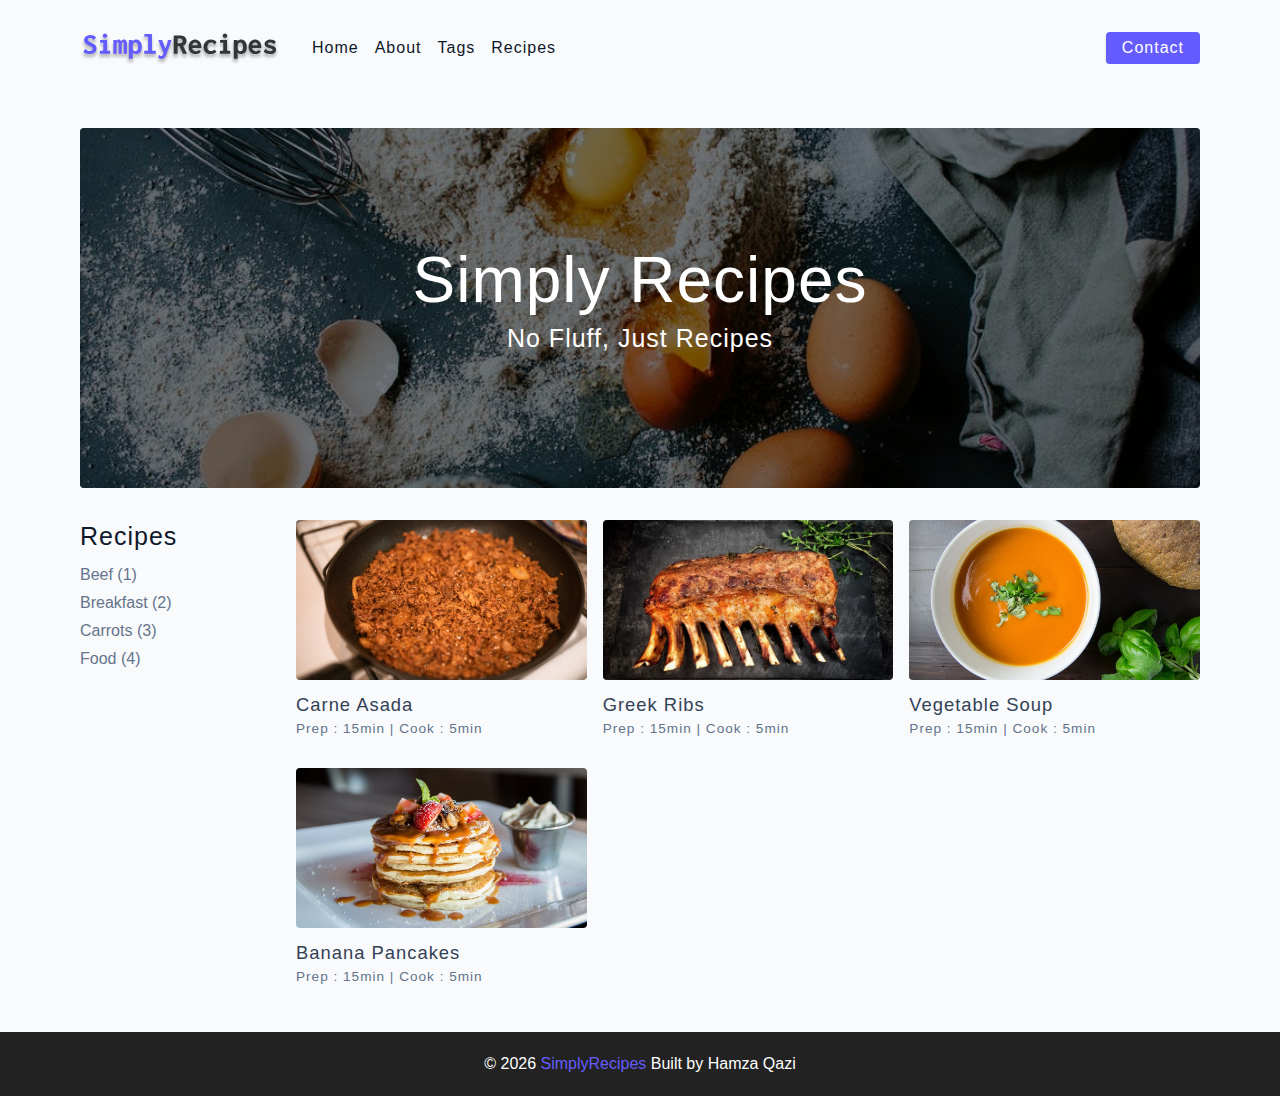
<file: index.html>
<!DOCTYPE html>
<html lang="en">
  <head>
    <meta charset="UTF-8" />
    <meta http-equiv="X-UA-Compatible" content="IE=edge" />
    <meta name="viewport" content="width=device-width, initial-scale=1.0" />
    <title>Simply Recipes</title>
    <!-- favicon -->
    <link rel="shortcut icon" href="./assets/favicon.ico" type="image/x-icon" />
    <!-- normalize -->
    <link rel="stylesheet" href="./css/normalize.css" />
    <!-- font-awesome -->
    <link
      rel="stylesheet"
      href="https://cdnjs.cloudflare.com/ajax/libs/font-awesome/5.14.0/css/all.min.css"
    />
    <!-- main css -->
    <link rel="stylesheet" href="./css/main.css" />
  </head>
  <body>
    <!-- nav  -->
    <nav class="navbar">
      <div class="nav-center">
        <div class="nav-header">
          <a href="index.html" class="nav-logo">
            <img src="./assets/logo.svg" alt="simply recipes" />
          </a>
          <button class="nav-btn btn">
            <i class="fas fa-align-justify"></i>
          </button>
        </div>
        <div class="nav-links">
          <a href="index.html" class="nav-link"> home </a>
          <a href="about.html" class="nav-link"> about </a>
          <a href="tags.html" class="nav-link"> tags </a>
          <a href="recipes.html" class="nav-link"> recipes </a>

          <div class="nav-link contact-link">
            <a href="contact.html" class="btn"> contact </a>
          </div>
        </div>
      </div>
    </nav>
    <!-- end of nav -->
    <!-- main -->
    <main class="page">
      <!-- header -->
      <header class="hero">
        <div class="hero-container">
          <div class="hero-text">
            <h1>simply recipes</h1>
            <h4>no fluff, just recipes</h4>
          </div>
        </div>
      </header>
      <!-- end of header -->
      <section class="recipes-container">
        <!-- tag container -->
        <div class="tags-container">
          <h4>recipes</h4>
          <div class="tags-list">
            <a href="tag-template.html">Beef (1)</a>
            <a href="tag-template.html">Breakfast (2)</a>
            <a href="tag-template.html">Carrots (3)</a>
            <a href="tag-template.html">Food (4)</a>
          </div>
        </div>
        <!-- end of tag container -->
        <!-- recipes list -->
        <div class="recipes-list">
          <!-- single recipe -->
          <a href="all-recipes/recipe1.html" class="recipe">
            <img
              src="./assets/recipes/recipe-1.jpeg"
              class="img recipe-img"
              alt=""
            />
            <h5>Carne Asada</h5>
            <p>Prep : 15min | Cook : 5min</p>
          </a>
          <!-- end of single recipe -->
          <!-- single recipe -->
          <a href="single-recipe.html" class="recipe">
            <img
              src="./assets/recipes/recipe-2.jpeg"
              class="img recipe-img"
              alt=""
            />
            <h5>Greek Ribs</h5>
            <p>Prep : 15min | Cook : 5min</p>
          </a>
          <!-- end of single recipe -->
          <!-- single recipe -->
          <a href="single-recipe.html" class="recipe">
            <img
              src="./assets/recipes/recipe-3.jpeg"
              class="img recipe-img"
              alt=""
            />
            <h5>Vegetable Soup</h5>
            <p>Prep : 15min | Cook : 5min</p>
          </a>
          <!-- end of single recipe -->
          <!-- single recipe -->
          <a href="single-recipe.html" class="recipe">
            <img
              src="./assets/recipes/recipe-4.jpeg"
              class="img recipe-img"
              alt=""
            />
            <h5>Banana Pancakes</h5>
            <p>Prep : 15min | Cook : 5min</p>
          </a>
          <!-- end of single recipe -->
        </div>
        <!-- end of recipes list -->
      </section>
    </main>
    <!-- end of main -->
    <!-- footer -->
    <footer class="page-footer">
      <p>
        &copy; <span id="date"></span>
        <span class="footer-logo">SimplyRecipes</span> Built by
        Hamza Qazi
      </p>
    </footer>
    <script src="./js/app.js"></script>
  </body>
</html>
</file>
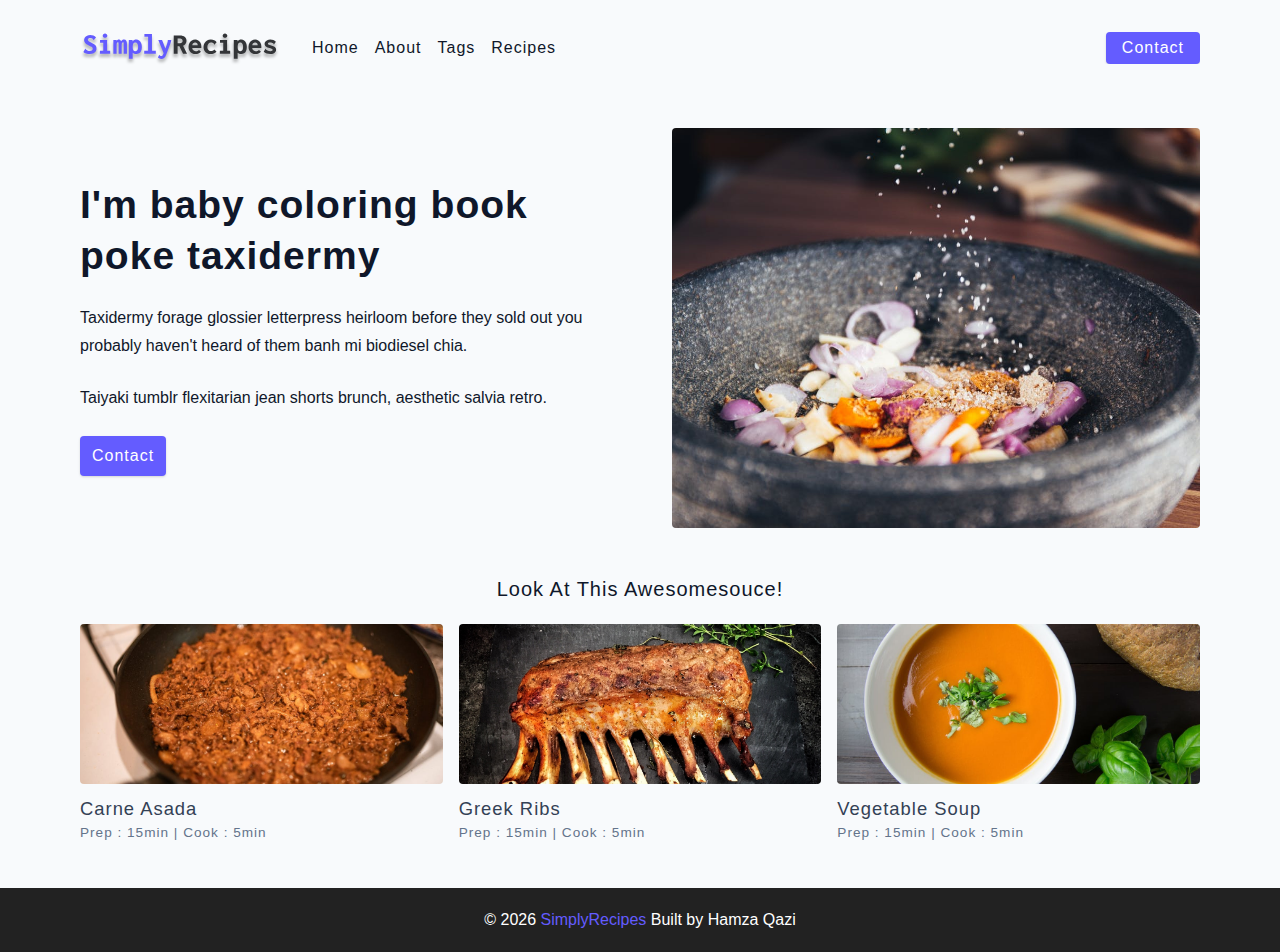
<file: about.html>
<!DOCTYPE html>
<html lang="en">
  <head>
    <meta charset="UTF-8" />
    <meta http-equiv="X-UA-Compatible" content="IE=edge" />
    <meta name="viewport" content="width=device-width, initial-scale=1.0" />
    <title>About || Final</title>
    <!-- favicon -->
    <link rel="shortcut icon" href="./assets/favicon.ico" type="image/x-icon" />
    <!-- normalize -->
    <link rel="stylesheet" href="./css/normalize.css" />
    <!-- font-awesome -->
    <link
      rel="stylesheet"
      href="https://cdnjs.cloudflare.com/ajax/libs/font-awesome/5.14.0/css/all.min.css"
    />
    <!-- main css -->
    <link rel="stylesheet" href="./css/main.css" />
  </head>
  <body>
    <!-- nav  -->
    <nav class="navbar">
      <div class="nav-center">
        <div class="nav-header">
          <a href="index.html" class="nav-logo">
            <img src="./assets/logo.svg" alt="simply recipes" />
          </a>
          <button class="nav-btn btn">
            <i class="fas fa-align-justify"></i>
          </button>
        </div>
        <div class="nav-links">
          <a href="index.html" class="nav-link"> home </a>
          <a href="about.html" class="nav-link"> about </a>
          <a href="tags.html" class="nav-link"> tags </a>
          <a href="recipes.html" class="nav-link"> recipes </a>

          <div class="nav-link contact-link">
            <a href="contact.html" class="btn"> contact </a>
          </div>
        </div>
      </div>
    </nav>
    <!-- end of nav -->
    <main class="page">
      <section class="about-page">
        <article>
          <h2>I'm baby coloring book poke taxidermy</h2>
          <p>
            Taxidermy forage glossier letterpress heirloom before they sold out
            you probably haven't heard of them banh mi biodiesel chia.
          </p>
          <p>
            Taiyaki tumblr flexitarian jean shorts brunch, aesthetic salvia
            retro.
          </p>
          <a href="contact.html" class="btn"> contact </a>
        </article>
        <!-- needs fixes -->
        <img
          src="./assets/about.jpeg"
          alt="Person Pouring Salt in Bowl"
          class="img about-img"
        />
      </section>
      <section class="featured-recipes">
        <h5 class="featured-title">Look At This Awesomesouce!</h5>
        <div class="recipes-list">
          <!-- single recipe -->
          <a href="single-recipe.html" class="recipe">
            <img
              src="./assets/recipes/recipe-1.jpeg"
              class="img recipe-img"
              alt=""
            />
            <h5>Carne Asada</h5>
            <p>Prep : 15min | Cook : 5min</p>
          </a>
          <!-- end of single recipe -->
          <!-- single recipe -->
          <a href="single-recipe.html" class="recipe">
            <img
              src="./assets/recipes/recipe-2.jpeg"
              class="img recipe-img"
              alt=""
            />
            <h5>Greek Ribs</h5>
            <p>Prep : 15min | Cook : 5min</p>
          </a>
          <!-- end of single recipe -->
          <!-- single recipe -->
          <a href="single-recipe.html" class="recipe">
            <img
              src="./assets/recipes/recipe-3.jpeg"
              class="img recipe-img"
              alt=""
            />
            <h5>Vegetable Soup</h5>
            <p>Prep : 15min | Cook : 5min</p>
          </a>
          <!-- end of single recipe -->
        </div>
      </section>
    </main>
    <!-- footer -->
    <footer class="page-footer">
      <p>
        &copy; <span id="date"></span>
        <span class="footer-logo">SimplyRecipes</span> Built by
        Hamza Qazi
      </p>
    </footer>
    <script src="./js/app.js"></script>
  </body>
</html>
</file>
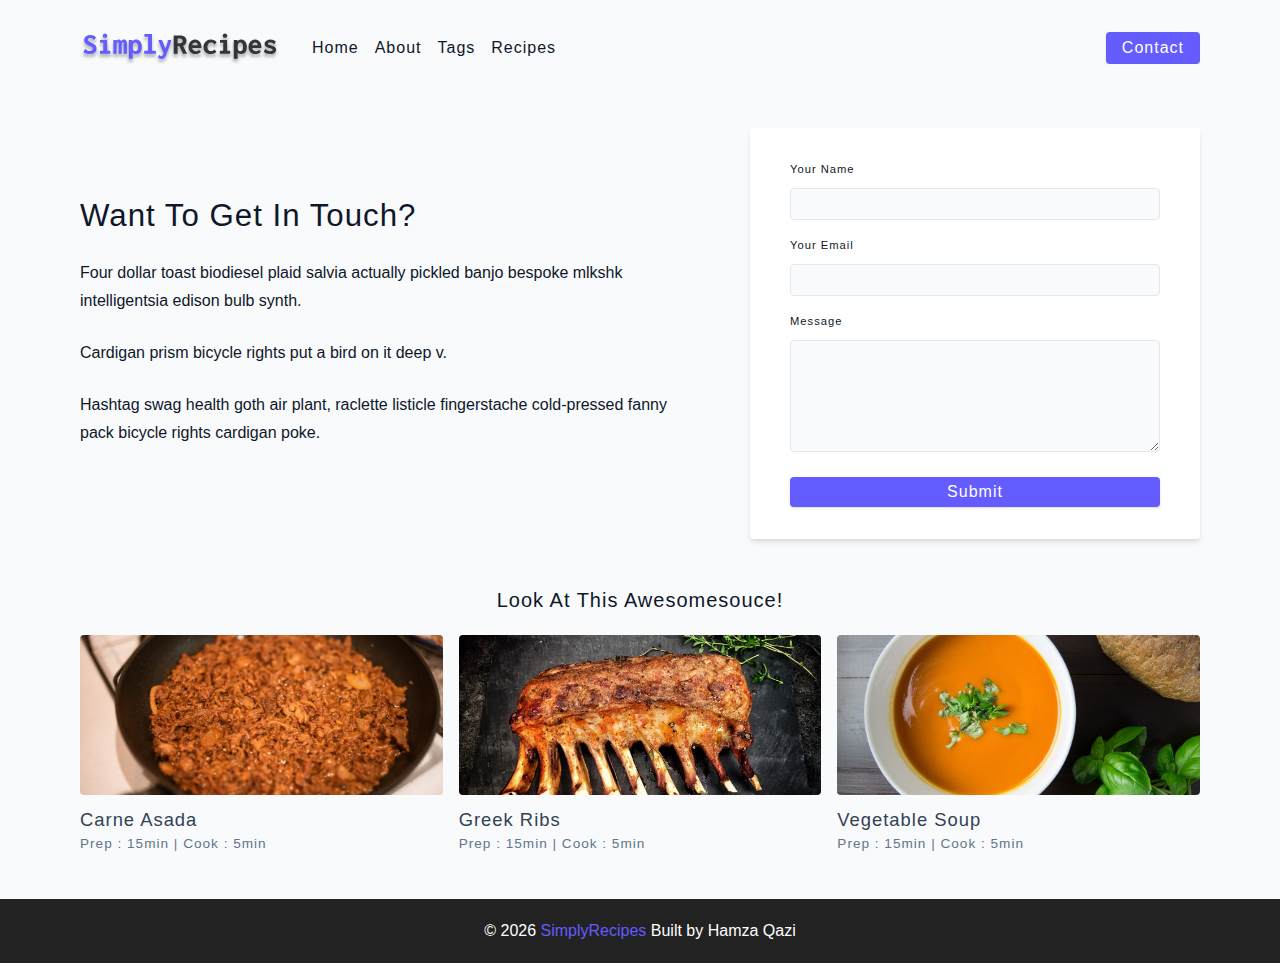
<file: contact.html>
<!DOCTYPE html>
<html lang="en">
  <head>
    <meta charset="UTF-8" />
    <meta http-equiv="X-UA-Compatible" content="IE=edge" />
    <meta name="viewport" content="width=device-width, initial-scale=1.0" />
    <title>Contact || Final</title>
    <!-- favicon -->
    <link rel="shortcut icon" href="./assets/favicon.ico" type="image/x-icon" />
    <!-- normalize -->
    <link rel="stylesheet" href="./css/normalize.css" />
    <!-- font-awesome -->
    <link
      rel="stylesheet"
      href="https://cdnjs.cloudflare.com/ajax/libs/font-awesome/5.14.0/css/all.min.css"
    />
    <!-- main css -->
    <link rel="stylesheet" href="./css/main.css" />
  </head>
  <body>
    <!-- nav  -->
    <nav class="navbar">
      <div class="nav-center">
        <div class="nav-header">
          <a href="index.html" class="nav-logo">
            <img src="./assets/logo.svg" alt="simply recipes" />
          </a>
          <button class="nav-btn btn">
            <i class="fas fa-align-justify"></i>
          </button>
        </div>
        <div class="nav-links">
          <a href="index.html" class="nav-link"> home </a>
          <a href="about.html" class="nav-link"> about </a>
          <a href="tags.html" class="nav-link"> tags </a>
          <a href="recipes.html" class="nav-link"> recipes </a>

          <div class="nav-link contact-link">
            <a href="contact.html" class="btn"> contact </a>
          </div>
        </div>
      </div>
    </nav>
    <!-- end of nav -->
    <main class="page">
     <section class="contact-container">
          <article class="contact-info">
            <h3>Want To Get In Touch?</h3>
            <p>
              Four dollar toast biodiesel plaid salvia actually pickled banjo
              bespoke mlkshk intelligentsia edison bulb synth.
            </p>
            <p>Cardigan prism bicycle rights put a bird on it deep v.</p>
            <p>
              Hashtag swag health goth air plant, raclette listicle fingerstache
              cold-pressed fanny pack bicycle rights cardigan poke.
            </p>
          </article>
          <article>
            <form class="form contact-form">
              <div class="form-row">
                <label html="name" class="form-label">your name</label>
                <input type="text" name="name" id="name" class="form-input" />
              </div>
              <div class="form-row">
                <label html="email" class="form-label">your email</label>
                <input type="text" name="email" id="email" class="form-input" />
              </div>
              <div class="form-row">
                <label html="message" class="form-label">message</label>
                <textarea name="message" id="message" class="form-textarea"></textarea>
              </div>
              <button type="submit" class="btn btn-block">
                submit
              </button>
            </form>
          </article>
        </section>
     <!-- featured recipes -->
       <section class="featured-recipes">
        <h5 class="featured-title">Look At This Awesomesouce!</h5>
        <div class="recipes-list">
          <!-- single recipe -->
          <a href="single-recipe.html" class="recipe">
            <img
              src="./assets/recipes/recipe-1.jpeg"
              class="img recipe-img"
              alt=""
            />
            <h5>Carne Asada</h5>
            <p>Prep : 15min | Cook : 5min</p>
          </a>
          <!-- end of single recipe -->
          <!-- single recipe -->
          <a href="single-recipe.html" class="recipe">
            <img
              src="./assets/recipes/recipe-2.jpeg"
              class="img recipe-img"
              alt=""
            />
            <h5>Greek Ribs</h5>
            <p>Prep : 15min | Cook : 5min</p>
          </a>
          <!-- end of single recipe -->
          <!-- single recipe -->
          <a href="single-recipe.html" class="recipe">
            <img
              src="./assets/recipes/recipe-3.jpeg"
              class="img recipe-img"
              alt=""
            />
            <h5>Vegetable Soup</h5>
            <p>Prep : 15min | Cook : 5min</p>
          </a>
          <!-- end of single recipe -->
        </div>
      </section>
    </main>
    <!-- footer -->
    <footer class="page-footer">
      <p>
        &copy; <span id="date"></span>
        <span class="footer-logo">SimplyRecipes</span> Built by
        Hamza Qazi
      </p>
    </footer>
    <script src="./js/app.js"></script>
  </body>
</html>
</file>
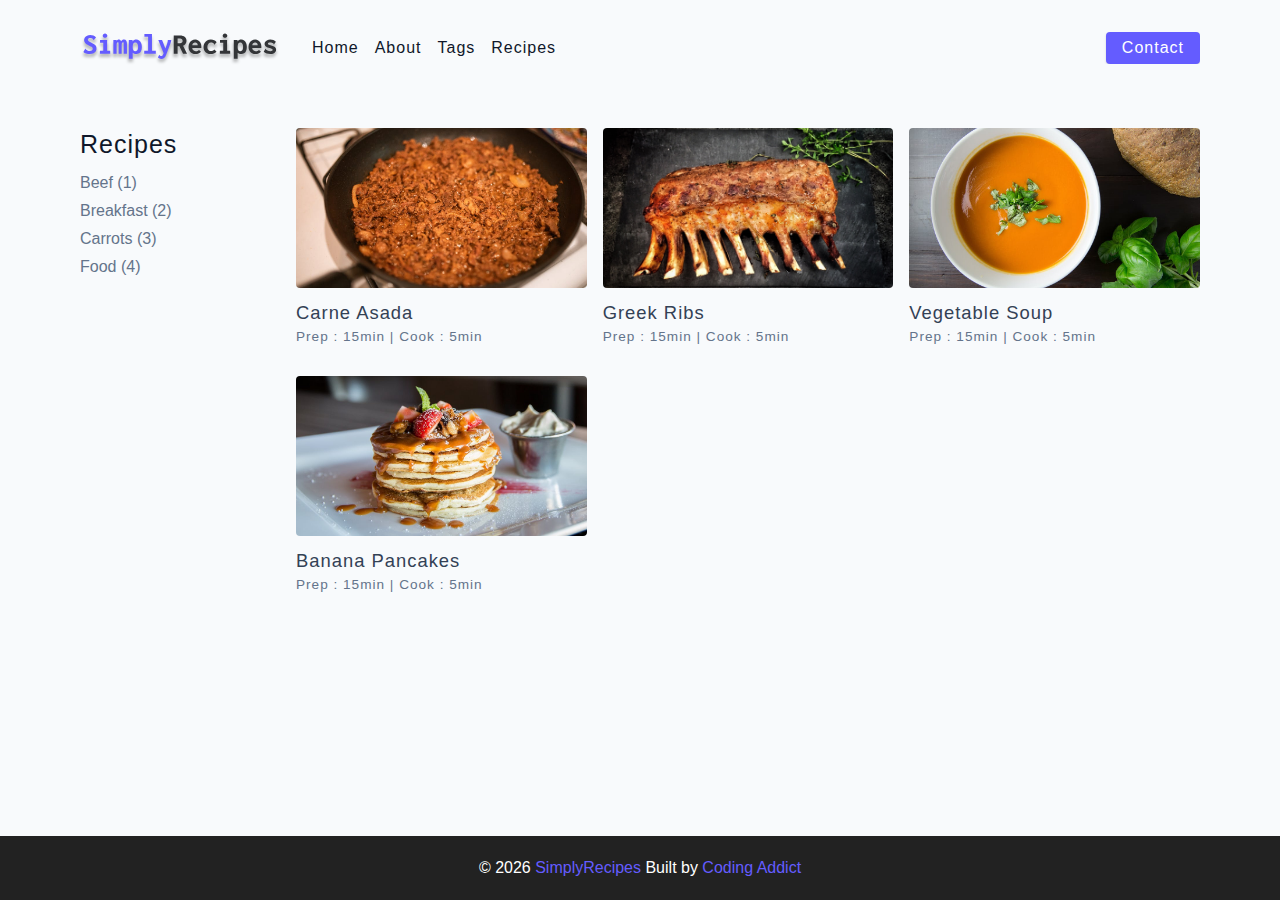
<file: recipes.html>
<!DOCTYPE html>
<html lang="en">
  <head>
    <meta charset="UTF-8" />
    <meta http-equiv="X-UA-Compatible" content="IE=edge" />
    <meta name="viewport" content="width=device-width, initial-scale=1.0" />
    <title>Recipes</title>
    <!-- favicon -->
    <link rel="shortcut icon" href="./assets/favicon.ico" type="image/x-icon" />
    <!-- normalize -->
    <link rel="stylesheet" href="./css/normalize.css" />
    <!-- font-awesome -->
    <link
      rel="stylesheet"
      href="https://cdnjs.cloudflare.com/ajax/libs/font-awesome/5.14.0/css/all.min.css"
    />
    <!-- main css -->
    <link rel="stylesheet" href="./css/main.css" />
  </head>
  <body>
    <!-- nav  -->
    <nav class="navbar">
      <div class="nav-center">
        <div class="nav-header">
          <a href="index.html" class="nav-logo">
            <img src="./assets/logo.svg" alt="simply recipes" />
          </a>
          <button class="nav-btn btn">
            <i class="fas fa-align-justify"></i>
          </button>
        </div>
        <div class="nav-links">
          <a href="index.html" class="nav-link"> home </a>
          <a href="about.html" class="nav-link"> about </a>
          <a href="tags.html" class="nav-link"> tags </a>
          <a href="recipes.html" class="nav-link"> recipes </a>

          <div class="nav-link contact-link">
            <a href="contact.html" class="btn"> contact </a>
          </div>
        </div>
      </div>
    </nav>
    <!-- end of nav -->
    <!-- main -->
    <main class="page">
      <section class="recipes-container">
        <!-- tag container -->
        <div class="tags-container">
          <h4>recipes</h4>
          <div class="tags-list">
            <a href="tag-template.html">Beef (1)</a>
            <a href="tag-template.html">Breakfast (2)</a>
            <a href="tag-template.html">Carrots (3)</a>
            <a href="tag-template.html">Food (4)</a>
          </div>
        </div>
        <!-- end of tag container -->
        <!-- recipes list -->
        <div class="recipes-list">
          <!-- single recipe -->
          <a href="single-recipe.html" class="recipe">
            <img
              src="./assets/recipes/recipe-1.jpeg"
              class="img recipe-img"
              alt=""
            />
            <h5>Carne Asada</h5>
            <p>Prep : 15min | Cook : 5min</p>
          </a>
          <!-- end of single recipe -->
          <!-- single recipe -->
          <a href="single-recipe.html" class="recipe">
            <img
              src="./assets/recipes/recipe-2.jpeg"
              class="img recipe-img"
              alt=""
            />
            <h5>Greek Ribs</h5>
            <p>Prep : 15min | Cook : 5min</p>
          </a>
          <!-- end of single recipe -->
          <!-- single recipe -->
          <a href="single-recipe.html" class="recipe">
            <img
              src="./assets/recipes/recipe-3.jpeg"
              class="img recipe-img"
              alt=""
            />
            <h5>Vegetable Soup</h5>
            <p>Prep : 15min | Cook : 5min</p>
          </a>
          <!-- end of single recipe -->
          <!-- single recipe -->
          <a href="single-recipe.html" class="recipe">
            <img
              src="./assets/recipes/recipe-4.jpeg"
              class="img recipe-img"
              alt=""
            />
            <h5>Banana Pancakes</h5>
            <p>Prep : 15min | Cook : 5min</p>
          </a>
          <!-- end of single recipe -->
        </div>
      </section>
    </main>
    <!-- end of main -->
    <!-- footer -->
    <footer class="page-footer">
      <p>
        &copy; <span id="date"></span>
        <span class="footer-logo">SimplyRecipes</span> Built by
        <a href="https://www.johnsmilga.com/">Coding Addict</a>
      </p>
    </footer>
    <script src="./js/app.js"></script>
  </body>
</html>
</file>
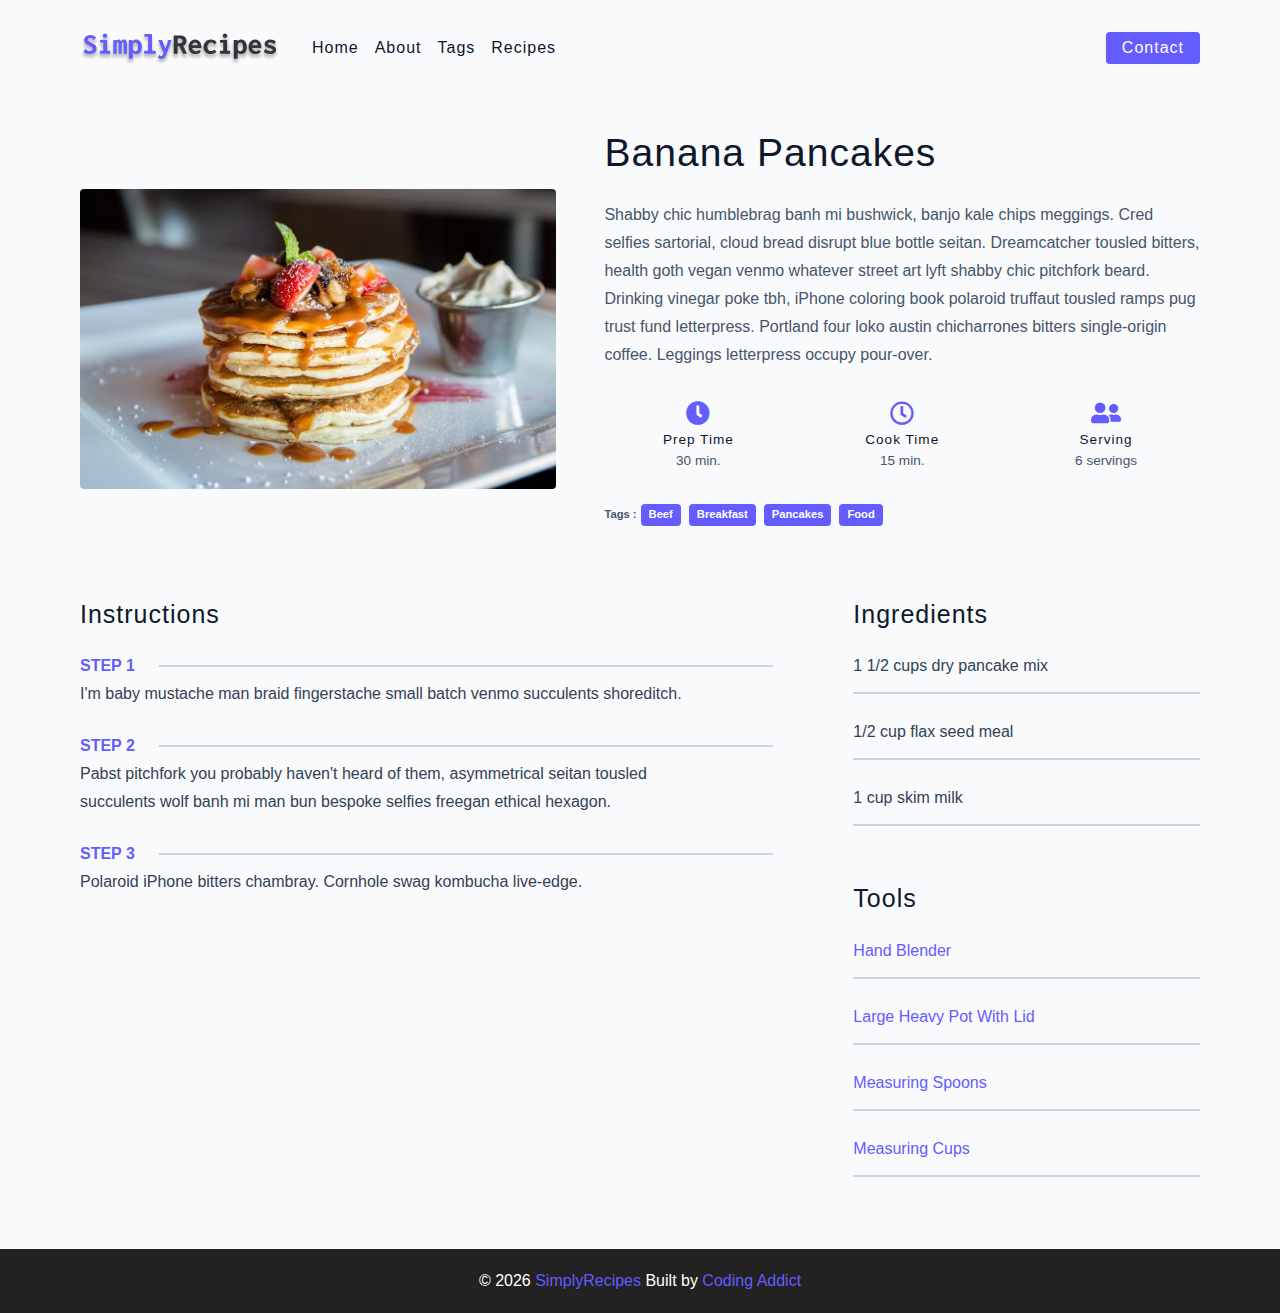
<file: single-recipe.html>
<!DOCTYPE html>
<html lang="en">
  <head>
    <meta charset="UTF-8" />
    <meta http-equiv="X-UA-Compatible" content="IE=edge" />
    <meta name="viewport" content="width=device-width, initial-scale=1.0" />
    <title>Single Recipe || Final</title>
    <!-- favicon -->
    <link rel="shortcut icon" href="./assets/favicon.ico" type="image/x-icon" />
    <!-- normalize -->
    <link rel="stylesheet" href="./css/normalize.css" />
    <!-- font-awesome -->
    <link
      rel="stylesheet"
      href="https://cdnjs.cloudflare.com/ajax/libs/font-awesome/5.14.0/css/all.min.css"
    />
    <!-- main css -->
    <link rel="stylesheet" href="./css/main.css" />
  </head>
  <body>
    <!-- nav  -->
    <nav class="navbar">
      <div class="nav-center">
        <div class="nav-header">
          <a href="index.html" class="nav-logo">
            <img src="./assets/logo.svg" alt="simply recipes" />
          </a>
          <button class="nav-btn btn">
            <i class="fas fa-align-justify"></i>
          </button>
        </div>
        <div class="nav-links">
          <a href="index.html" class="nav-link"> home </a>
          <a href="about.html" class="nav-link"> about </a>
          <a href="tags.html" class="nav-link"> tags </a>
          <a href="recipes.html" class="nav-link"> recipes </a>

          <div class="nav-link contact-link">
            <a href="contact.html" class="btn"> contact </a>
          </div>
        </div>
      </div>
    </nav>
    <!-- end of nav -->
    <main class="page">
      <div class="recipe-page">
        <section class="recipe-hero">
          <img
            src="./assets/recipes/recipe-4.jpeg"
            class="img recipe-hero-img"
          />
          <article class="recipe-info">
            <h2>Banana Pancakes</h2>
            <p>
              Shabby chic humblebrag banh mi bushwick, banjo kale chips
              meggings. Cred selfies sartorial, cloud bread disrupt blue bottle
              seitan. Dreamcatcher tousled bitters, health goth vegan venmo
              whatever street art lyft shabby chic pitchfork beard. Drinking
              vinegar poke tbh, iPhone coloring book polaroid truffaut tousled
              ramps pug trust fund letterpress. Portland four loko austin
              chicharrones bitters single-origin coffee. Leggings letterpress
              occupy pour-over.
            </p>
            <div class="recipe-icons">
              <article>
                <i class="fas fa-clock"></i>
                <h5>prep time</h5>
                <p>30 min.</p>
              </article>
              <article>
                <i class="far fa-clock"></i>
                <h5>cook time</h5>
                <p>15 min.</p>
              </article>
              <article>
                <i class="fas fa-user-friends"></i>
                <h5>serving</h5>
                <p>6 servings</p>
              </article>
            </div>
            <p class="recipe-tags">
              Tags : <a href="tag-template.html">beef</a>
              <a href="tag-template.html">breakfast</a>
              <a href="tag-template.html">pancakes</a>
              <a href="tag-template.html">food</a>
            </p>
          </article>
        </section>
        <!-- content -->
        <section class="recipe-content">
          <article>
            <h4>instructions</h4>
            <!-- single instruction -->
            <div class="single-instruction">
              <header>
                <p>step 1</p>
                <div></div>
              </header>
              <p>
                I'm baby mustache man braid fingerstache small batch venmo
                succulents shoreditch.
              </p>
            </div>
            <!-- end of single instruction -->
            <!-- single instruction -->
            <div class="single-instruction">
              <header>
                <p>step 2</p>
                <div></div>
              </header>
              <p>
                Pabst pitchfork you probably haven't heard of them, asymmetrical
                seitan tousled succulents wolf banh mi man bun bespoke selfies
                freegan ethical hexagon.
              </p>
            </div>
            <!-- end of single instruction -->
            <!-- single instruction -->
            <div class="single-instruction">
              <header>
                <p>step 3</p>
                <div></div>
              </header>
              <p>
                Polaroid iPhone bitters chambray. Cornhole swag kombucha
                live-edge.
              </p>
            </div>
            <!-- end of single instruction -->
          </article>
          <article class="second-column">
            <div>
              <h4>ingredients</h4>
              <p class="single-ingredient">1 1/2 cups dry pancake mix</p>
              <p class="single-ingredient">1/2 cup flax seed meal</p>
              <p class="single-ingredient">1 cup skim milk</p>
            </div>
            <div>
              <h4>tools</h4>
              <p class="single-tool">Hand Blender</p>
              <p class="single-tool">Large Heavy Pot With Lid</p>
              <p class="single-tool">Measuring Spoons</p>
              <p class="single-tool">Measuring Cups</p>
            </div>
          </article>
        </section>
      </div>
    </main>
    <!-- footer -->
    <footer class="page-footer">
      <p>
        &copy; <span id="date"></span>
        <span class="footer-logo">SimplyRecipes</span> Built by
        <a href="https://www.johnsmilga.com/">Coding Addict</a>
      </p>
    </footer>
    <script src="./js/app.js"></script>
  </body>
</html>
</file>
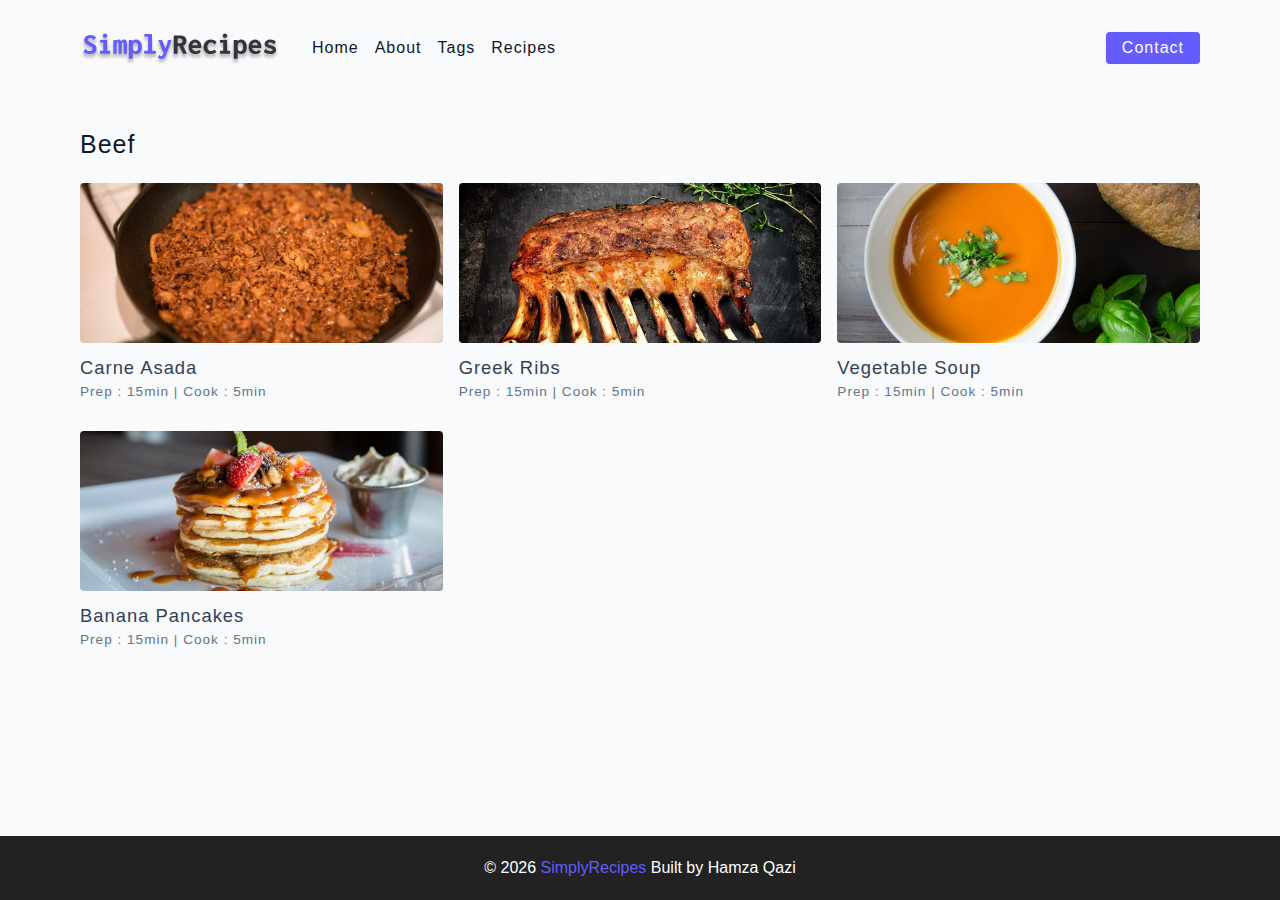
<file: tag-template.html>
<!DOCTYPE html>
<html lang="en">
  <head>
    <meta charset="UTF-8" />
    <meta http-equiv="X-UA-Compatible" content="IE=edge" />
    <meta name="viewport" content="width=device-width, initial-scale=1.0" />
    <title>Recipe Template || Final</title>
    <!-- favicon -->
    <link rel="shortcut icon" href="./assets/favicon.ico" type="image/x-icon" />
    <!-- normalize -->
    <link rel="stylesheet" href="./css/normalize.css" />
    <!-- font-awesome -->
    <link
      rel="stylesheet"
      href="https://cdnjs.cloudflare.com/ajax/libs/font-awesome/5.14.0/css/all.min.css"
    />
    <!-- main css -->
    <link rel="stylesheet" href="./css/main.css" />
  </head>
  <body>
    <!-- nav  -->
    <nav class="navbar">
      <div class="nav-center">
        <div class="nav-header">
          <a href="index.html" class="nav-logo">
            <img src="./assets/logo.svg" alt="simply recipes" />
          </a>
          <button class="nav-btn btn">
            <i class="fas fa-align-justify"></i>
          </button>
        </div>
        <div class="nav-links">
          <a href="index.html" class="nav-link"> home </a>
          <a href="about.html" class="nav-link"> about </a>
          <a href="tags.html" class="nav-link"> tags </a>
          <a href="recipes.html" class="nav-link"> recipes </a>

          <div class="nav-link contact-link">
            <a href="contact.html" class="btn"> contact </a>
          </div>
        </div>
      </div>
    </nav>
    <!-- end of nav -->
    <main class="page">
      <div class="featured-recipes">
        <h4>Beef</h4>
          <!-- recipes list -->
        <div class="recipes-list">
          <!-- single recipe -->
          <a href="single-recipe.html" class="recipe">
            <img
              src="./assets/recipes/recipe-1.jpeg"
              class="img recipe-img"
              alt=""
            />
            <h5>Carne Asada</h5>
            <p>Prep : 15min | Cook : 5min</p>
          </a>
          <!-- end of single recipe -->
          <!-- single recipe -->
          <a href="single-recipe.html" class="recipe">
            <img
              src="./assets/recipes/recipe-2.jpeg"
              class="img recipe-img"
              alt=""
            />
            <h5>Greek Ribs</h5>
            <p>Prep : 15min | Cook : 5min</p>
          </a>
          <!-- end of single recipe -->
          <!-- single recipe -->
          <a href="single-recipe.html" class="recipe">
            <img
              src="./assets/recipes/recipe-3.jpeg"
              class="img recipe-img"
              alt=""
            />
            <h5>Vegetable Soup</h5>
            <p>Prep : 15min | Cook : 5min</p>
          </a>
          <!-- end of single recipe -->
          <!-- single recipe -->
          <a href="single-recipe.html" class="recipe">
            <img
              src="./assets/recipes/recipe-4.jpeg"
              class="img recipe-img"
              alt=""
            />
            <h5>Banana Pancakes</h5>
            <p>Prep : 15min | Cook : 5min</p>
          </a>
          <!-- end of single recipe -->
        </div>
        <!-- end of recipe list -->
      </div>
          
    </main>
    <!-- footer -->
    <footer class="page-footer">
      <p>
        &copy; <span id="date"></span>
        <span class="footer-logo">SimplyRecipes</span> Built by
        Hamza Qazi
      </p>
    </footer>
    <script src="./js/app.js"></script>
  </body>
</html>
</file>
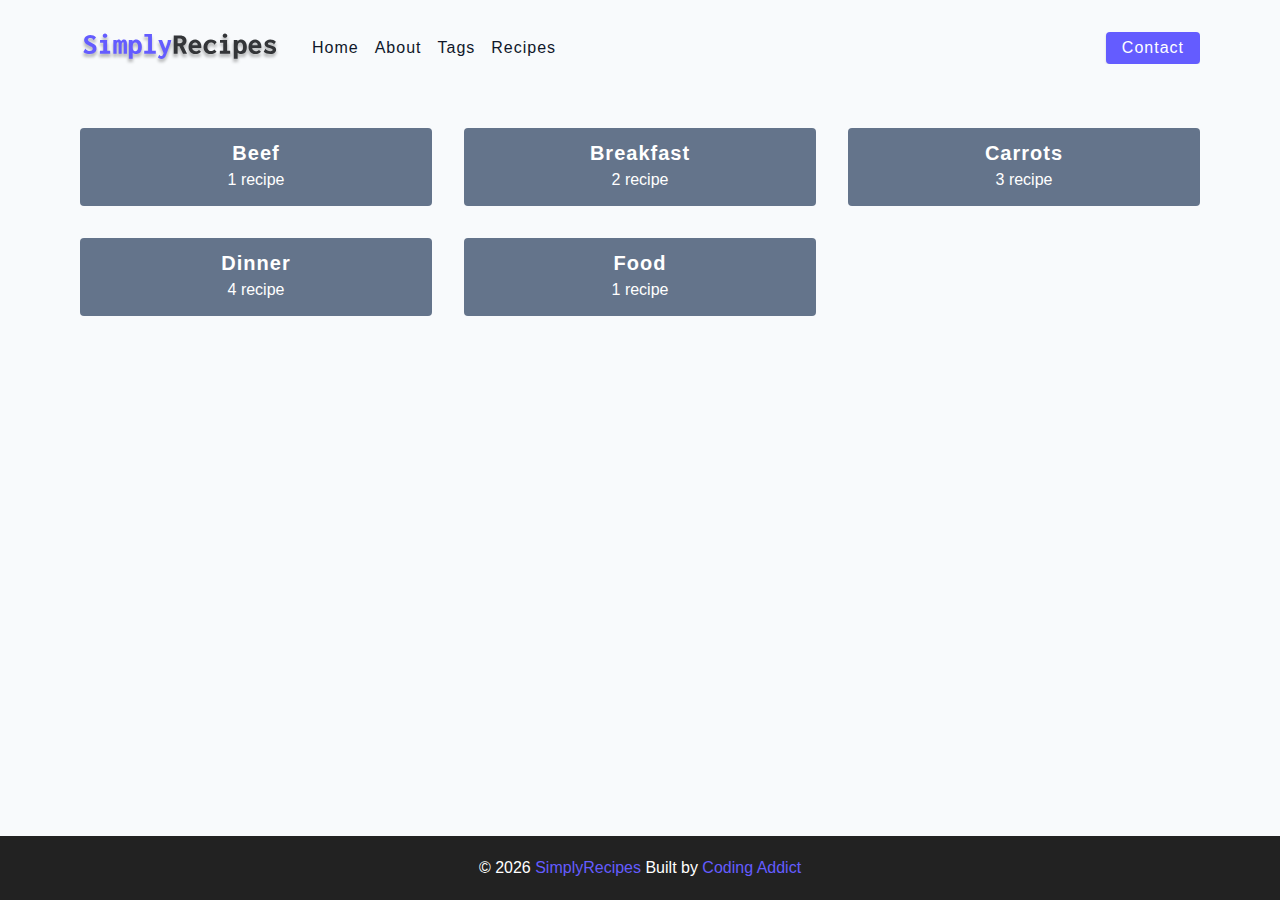
<file: tags.html>
<!DOCTYPE html>
<html lang="en">
  <head>
    <meta charset="UTF-8" />
    <meta http-equiv="X-UA-Compatible" content="IE=edge" />
    <meta name="viewport" content="width=device-width, initial-scale=1.0" />
    <title>Tags || Final</title>
    <!-- favicon -->
    <link rel="shortcut icon" href="./assets/favicon.ico" type="image/x-icon" />
    <!-- normalize -->
    <link rel="stylesheet" href="./css/normalize.css" />
    <!-- font-awesome -->
    <link
      rel="stylesheet"
      href="https://cdnjs.cloudflare.com/ajax/libs/font-awesome/5.14.0/css/all.min.css"
    />
    <!-- main css -->
    <link rel="stylesheet" href="./css/main.css" />
  </head>
  <body>
    <!-- nav  -->
    <nav class="navbar">
      <div class="nav-center">
        <div class="nav-header">
          <a href="index.html" class="nav-logo">
            <img src="./assets/logo.svg" alt="simply recipes" />
          </a>
          <button class="nav-btn btn">
            <i class="fas fa-align-justify"></i>
          </button>
        </div>
        <div class="nav-links">
          <a href="index.html" class="nav-link"> home </a>
          <a href="about.html" class="nav-link"> about </a>
          <a href="tags.html" class="nav-link"> tags </a>
          <a href="recipes.html" class="nav-link"> recipes </a>

          <div class="nav-link contact-link">
            <a href="contact.html" class="btn"> contact </a>
          </div>
        </div>
      </div>
    </nav>
    <!-- end of nav -->
    <main class="page">
         <section class="tags-wrapper">
          <!-- single tag -->
              <a href="tag-template.html" class="tag">
                <h5>beef</h5>
                <p>1 recipe</p>
              </a>
            <!-- end of single tag -->
          <!-- single tag -->
              <a href="tag-template.html" class="tag">
                <h5>breakfast</h5>
                <p>2 recipe</p>
              </a>
            <!-- end of single tag -->
          <!-- single tag -->
              <a href="tag-template.html" class="tag">
                <h5>carrots</h5>
                <p>3 recipe</p>
              </a>
            <!-- end of single tag -->
          <!-- single tag -->
              <a href="tag-template.html" class="tag">
                <h5>dinner</h5>
                <p>4 recipe</p>
              </a>
            <!-- end of single tag -->
          <!-- single tag -->
              <a href="tag-template.html" class="tag">
                <h5>food</h5>
                <p>1 recipe</p>
              </a>
            <!-- end of single tag -->
        </section>
    </main>
    <!-- footer -->
    <footer class="page-footer">
      <p>
        &copy; <span id="date"></span>
        <span class="footer-logo">SimplyRecipes</span> Built by
        <a href="https://www.johnsmilga.com/">Coding Addict</a>
      </p>
    </footer>
    <script src="./js/app.js"></script>
  </body>
</html>
</file>
<file: css/main.css>
*,
::after,
::before {
  box-sizing: border-box;
}
/* fonts */

@import url('https://fonts.googleapis.com/css2?family=Roboto:wght@400;500;600&family=Montserrat&display=swap');
html {
  font-size: 100%;
} /*16px*/

:root {
  /* colors */
  --primary-100: #e2e0ff;
  --primary-200: #c1beff;
  --primary-300: #a29dff;
  --primary-400: #837dff;
  --primary-500: #645cff;
  --primary-600: #504acc;
  --primary-700: #3c3799;
  --primary-800: #282566;
  --primary-900: #141233;

  /* grey */
  --grey-50: #f8fafc;
  --grey-100: #f1f5f9;
  --grey-200: #e2e8f0;
  --grey-300: #cbd5e1;
  --grey-400: #94a3b8;
  --grey-500: #64748b;
  --grey-600: #475569;
  --grey-700: #334155;
  --grey-800: #1e293b;
  --grey-900: #0f172a;
  /* rest of the colors */
  --black: #222;
  --white: #fff;
  --red-light: #f8d7da;
  --red-dark: #842029;
  --green-light: #d1e7dd;
  --green-dark: #0f5132;

  /* fonts  */
  --headingFont: 'Roboto', sans-serif;
  --bodyFont: 'Nunito', sans-serif;
  --smallText: 0.7em;
  /* rest of the vars */
  --backgroundColor: var(--grey-50);
  --textColor: var(--grey-900);
  --borderRadius: 0.25rem;
  --letterSpacing: 1px;
  --transition: 0.3s ease-in-out all;
  --max-width: 1120px;
  --fixed-width: 600px;

  /* box shadow*/
  --shadow-1: 0 1px 3px 0 rgba(0, 0, 0, 0.1), 0 1px 2px 0 rgba(0, 0, 0, 0.06);
  --shadow-2: 0 4px 6px -1px rgba(0, 0, 0, 0.1),
    0 2px 4px -1px rgba(0, 0, 0, 0.06);
  --shadow-3: 0 10px 15px -3px rgba(0, 0, 0, 0.1),
    0 4px 6px -2px rgba(0, 0, 0, 0.05);
  --shadow-4: 0 20px 25px -5px rgba(0, 0, 0, 0.1),
    0 10px 10px -5px rgba(0, 0, 0, 0.04);
}

body {
  background: var(--backgroundColor);
  font-family: var(--bodyFont);
  font-weight: 400;
  line-height: 1.75;
  color: var(--textColor);
}

p {
  margin-top: 0;
  margin-bottom: 1.5rem;
  max-width: 40em;
}

h1,
h2,
h3,
h4,
h5 {
  margin: 0;
  margin-bottom: 1.38rem;
  font-family: var(--headingFont);
  font-weight: 400;
  line-height: 1.3;
  text-transform: capitalize;
  letter-spacing: var(--letterSpacing);
}

h1 {
  margin-top: 0;
  font-size: 3.052rem;
}

h2 {
  font-size: 2.441rem;
}

h3 {
  font-size: 1.953rem;
}

h4 {
  font-size: 1.563rem;
}

h5 {
  font-size: 1.25rem;
}

small,
.text-small {
  font-size: var(--smallText);
}

a {
  text-decoration: none;
}
ul {
  list-style-type: none;
  padding: 0;
}

.img {
  width: 100%;
  display: block;
  object-fit: cover;
}
/* buttons */

.btn {
  cursor: pointer;
  color: var(--white);
  background: var(--primary-500);
  border: transparent;
  border-radius: var(--borderRadius);
  letter-spacing: var(--letterSpacing);
  padding: 0.375rem 0.75rem;
  box-shadow: var(--shadow-1);
  transition: var(--transtion);
  text-transform: capitalize;
  display: inline-block;
}
.btn:hover {
  background: var(--primary-700);
  box-shadow: var(--shadow-3);
}
.btn-hipster {
  color: var(--primary-500);
  background: var(--primary-200);
}
.btn-hipster:hover {
  color: var(--primary-200);
  background: var(--primary-700);
}
.btn-block {
  width: 100%;
}

/* alerts */
.alert {
  padding: 0.375rem 0.75rem;
  margin-bottom: 1rem;
  border-color: transparent;
  border-radius: var(--borderRadius);
}

.alert-danger {
  color: var(--red-dark);
  background: var(--red-light);
}
.alert-success {
  color: var(--green-dark);
  background: var(--green-light);
}
/* form */

.form {
  width: 90vw;
  max-width: var(--fixed-width);
  background: var(--white);
  border-radius: var(--borderRadius);
  box-shadow: var(--shadow-2);
  padding: 2rem 2.5rem;
  margin: 3rem auto;
}
.form-label {
  display: block;
  font-size: var(--smallText);
  margin-bottom: 0.5rem;
  text-transform: capitalize;
  letter-spacing: var(--letterSpacing);
}
.form-input,
.form-textarea {
  width: 100%;
  padding: 0.375rem 0.75rem;
  border-radius: var(--borderRadius);
  background: var(--backgroundColor);
  border: 1px solid var(--grey-200);
}

.form-row {
  margin-bottom: 1rem;
}

.form-textarea {
  height: 7rem;
}
::placeholder {
  font-family: inherit;
  color: var(--grey-400);
}
.form-alert {
  color: var(--red-dark);
  letter-spacing: var(--letterSpacing);
  text-transform: capitalize;
}
/* alert */

@keyframes spinner {
  to {
    transform: rotate(360deg);
  }
}

.loading {
  width: 6rem;
  height: 6rem;
  border: 5px solid var(--grey-400);
  border-radius: 50%;
  border-top-color: var(--primary-500);
  animation: spinner 0.6s linear infinite;
}
.loading {
  margin: 0 auto;
}
/* title */

.title {
  text-align: center;
}

.title-underline {
  background: var(--primary-500);
  width: 7rem;
  height: 0.25rem;
  margin: 0 auto;
  margin-top: -1rem;
}

/*
=============== 
Navbar
===============
*/

.navbar {
  display: flex;
  align-items: center;
  justify-content: center;
}
.nav-center {
  width: 90vw;
  max-width: var(--max-width);
}
.nav-header {
  height: 6rem;
  display: flex;
  justify-content: space-between;
  align-items: center;
}
.nav-header img {
  width: 200px;
}
.nav-logo {
  display: flex;
  align-items: flex-end;
}

.nav-btn {
  padding: 0.15rem 0.75rem;
}
.nav-btn i {
  font-size: 1.25rem;
}
.nav-links {
  height: 0;
  overflow: hidden;
  display: flex;
  flex-direction: column;
  transition: var(--transition);
}
.show-links {
  height: 23.9375rem;
}

.nav-link {
  display: block;
  text-align: center;
  font-size: 1.25rem;
  text-transform: capitalize;
  color: var(--grey-900);
  letter-spacing: var(--letterSpacing);
  padding: 1rem 0;
  border-top: 1px solid var(--grey-500);
  transition: var(--transition);
}
.nav-link:hover {
  color: var(--primary-500);
}

.contact-link a {
  padding: 0.15rem 1rem;
}

@media screen and (min-width: 992px) {
  .navbar {
    height: 6rem;
  }
  .nav-center {
    display: flex;
    align-items: center;
  }
  .nav-header {
    padding: 0;
    margin-right: 2rem;
    height: auto;
  }

  .nav-btn {
    display: none;
  }
  .nav-links {
    height: auto !important;
    flex-direction: row;
    align-items: center;
    width: 100%;
  }
  .nav-link {
    padding: 0;
    border-top: none;
    margin-right: 1rem;
    font-size: 1rem;
  }
  .contact-link {
    margin-right: 0;
    margin-left: auto;
  }
}
/*
=============== 
Page
===============
*/

.page {
  width: 90vw;
  max-width: var(--max-width);
  margin: 0 auto;
}
.page {
  padding-top: 2rem;
  min-height: calc(100vh - (6rem + 4rem));
}
/*
=============== 
Footer
===============
*/

.page-footer {
  text-align: center;
  height: 4rem;
  display: flex;
  align-items: center;
  justify-content: center;
  background: var(--black);
  color: var(--white);
}
.page-footer h5 {
  margin-top: 0;
  margin-bottom: 0;
}
.page-footer p {
  margin-bottom: 0;
}
.page-footer .footer-logo,
.page-footer a {
  color: var(--primary-500);
}
/*
=============== 
Hero
===============
*/

.hero {
  height: 40vh;
  position: relative;
  margin-bottom: 2rem;
  background: url('../assets/main.jpeg') center/cover no-repeat;
  border-radius: var(--borderRadius);
}
.hero-container {
  position: absolute;
  top: 0;
  left: 0;
  width: 100%;
  height: 100%;
  display: flex;
  align-items: center;
  justify-content: center;
  background: rgba(0, 0, 0, 0.4);
  border-radius: var(--borderRadius);
}
.hero-text {
  color: var(--white);
  text-align: center;
}

@media only screen and (min-width: 768px) {
  .hero-text h1 {
    font-size: 4rem;
    margin-bottom: 0;
  }
}

/*
=============== 
Recipes 
===============
*/

.recipes-container {
  display: grid;
  gap: 2rem 1rem;
}

.recipes-list {
  display: grid;
  gap: 2rem 1rem;
  padding-bottom: 3rem;
}
.tags-container {
  order: 1;
  display: flex;
  flex-direction: column;
  padding-bottom: 3rem;
  /* background: blue; */
}
.tags-container h4 {
  margin-bottom: 0.5rem;
  font-weight: 500;
}
.tags-list {
  display: grid;
  grid-template-columns: 1fr 1fr 1fr;
}
.tags-list a {
  text-transform: capitalize;
  display: block;
  color: var(--grey-500);
  transition: var(--transition);
}
.tags-list a:hover {
  color: var(--primary-500);
}
.recipe {
  display: block;
}
.recipe-img {
  height: 15rem;
  border-radius: var(--borderRadius);
  margin-bottom: 1rem;
}
.recipe h5 {
  margin-bottom: 0;
  margin-top: 0.25rem;
  line-height: 1;
  color: var(--grey-700);
}
.recipe p {
  margin-bottom: 0;
  line-height: 1;
  color: var(--grey-500);
  margin-top: 0.5rem;
  letter-spacing: var(--letterSpacing);
}
@media screen and (min-width: 576px) {
  .recipes-list {
    grid-template-columns: 1fr 1fr;
  }
  .recipe-img {
    height: 10rem;
  }
}

@media screen and (min-width: 992px) {
  .recipes-container {
    grid-template-columns: 200px 1fr;
    gap: 1rem;
  }
  .recipes-list {
    grid-template-columns: 1fr 1fr;
  }

  .recipe p {
    font-size: 0.85rem;
  }
  .tags-container {
    order: 0;
    /* background: blue; */
  }
  .tags-list {
    display: grid;
    grid-template-columns: 1fr;
  }
}

@media screen and (min-width: 1200px) {
  .recipe h5 {
    font-size: 1.15rem;
  }
  .recipes-list {
    grid-template-columns: 1fr 1fr 1fr;
  }
}
/*
=============== 
Error
===============
*/
.error-page {
  text-align: center;
  padding-top: 5rem;
}
.error-page h1 {
  font-size: 9rem;
}
/*
=============== 
About Page
===============
*/

.about-page h2 {
  text-transform: none;
  font-weight: bold;
}
.about-page {
  display: grid;
  gap: 2rem 4rem;
  padding-bottom: 3rem;
}
.about-img {
  border-radius: var(--borderRadius);
  height: 300px;
}

@media screen and (min-width: 992px) {
  .about-page {
    grid-template-columns: 1fr 1fr;
    grid-template-rows: 400px;
    align-items: center;
  }
  .about-img {
    height: 100%;
  }
}

.featured-title {
  text-align: center;
}
/*
=============== 
Contact Page
===============
*/
.contact-form {
  width: 100%;
  margin: 0;
}
.contact-container {
  display: grid;
  gap: 2rem 3rem;
  padding-bottom: 3rem;
}
@media screen and (min-width: 992px) {
  .contact-container {
    grid-template-columns: 1fr 450px;
    align-items: center;
  }
}

/*
=============== 
Tags Page
===============
*/

.tags-wrapper {
  display: grid;
  gap: 2rem;
  padding-bottom: 3rem;
}
.tag {
  background: var(--grey-500);
  border-radius: var(--borderRadius);
  text-align: center;
  color: var(--white);
  transition: var(--transition);
  padding: 0.75rem 0;
}
.tag:hover {
  background: var(--primary-500);
}
.tag h5,
.tag p {
  margin-bottom: 0;
}
.tag h5 {
  font-weight: 600;
}
@media screen and (min-width: 576px) {
  .tags-wrapper {
    grid-template-columns: 1fr 1fr;
  }
}
@media screen and (min-width: 992px) {
  .tags-wrapper {
    grid-template-columns: 1fr 1fr 1fr;
  }
}

/*
=============== 
Recipe Template
===============
*/

.recipe-hero {
  display: grid;
  gap: 3rem;
}

.recipe-hero-img {
  height: 300px;
  border-radius: var(--borderRadius);
}
.recipe-info p {
  color: var(--grey-600);
}
.recipe-icons {
  display: grid;
  grid-template-columns: repeat(3, 1fr);
  gap: 1rem;
  margin: 2rem 0;
  text-align: center;
}
.recipe-icons i {
  font-size: 1.5rem;
  color: var(--primary-500);
}
.recipe-icons h5,
.recipe-icons p {
  margin-bottom: 0;
  font-size: 0.85em;
}

.recipe-icons p {
  color: var(--grey-600);
}
.recipe-tags {
  display: flex;
  align-items: center;
  flex-wrap: wrap;
  font-size: 0.7em;
  font-weight: 600;
}
.recipe-tags a {
  background: var(--primary-500);
  border-radius: var(--borderRadius);
  color: var(--white);
  padding: 0.05rem 0.5rem;
  margin: 0 0.25rem;
  text-transform: capitalize;
}
@media screen and (min-width: 992px) {
  .recipe-hero {
    grid-template-columns: 4fr 5fr;
    align-items: center;
  }
}
.recipe-content {
  padding: 3rem 0;
  display: grid;
  gap: 2rem 5rem;
}
@media screen and (min-width: 992px) {
  .recipe-content {
    grid-template-columns: 2fr 1fr;
  }
}
.single-instruction header {
  display: grid;
  grid-template-columns: auto 1fr;
  gap: 1.5rem;
  align-items: center;
}
.single-instruction header p {
  text-transform: uppercase;
  font-weight: 600;
  color: var(--primary-500);
  margin-bottom: 0;
}
.single-instruction > p {
  color: var(--grey-700);
}

.single-instruction header div {
  height: 2px;
  background: var(--grey-300);
}

.second-column {
  display: grid;
  row-gap: 2rem;
}

.single-ingredient {
  border-bottom: 2px solid var(--grey-300);
  padding-bottom: 0.75rem;
  color: var(--grey-700);
}
.single-tool {
  border-bottom: 2px solid var(--grey-300);
  padding-bottom: 0.75rem;
  color: var(--primary-500);
  text-transform: capitalize;
}
</file>
